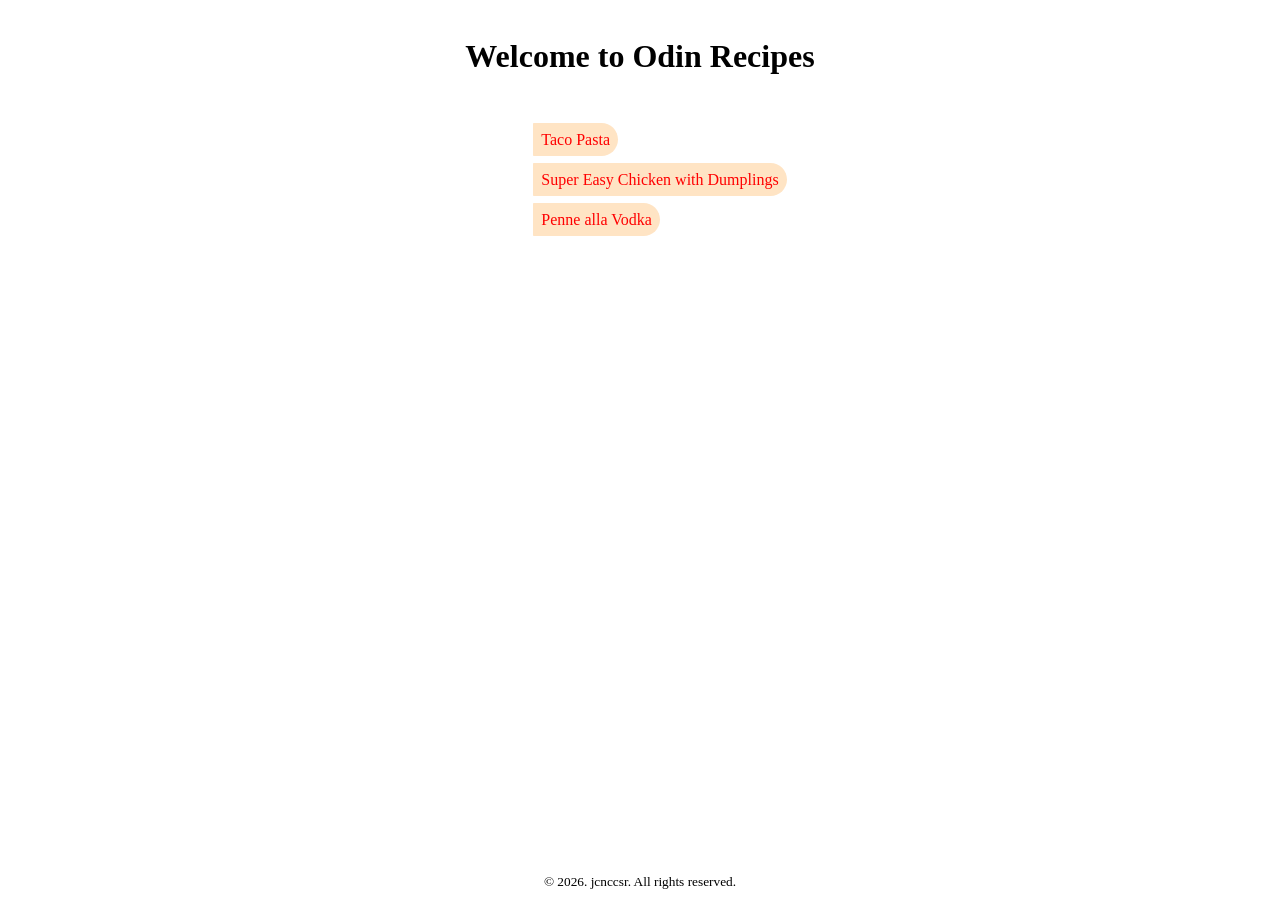
<file: index.html>
<!DOCTYPE html>
<html lang="en">
<head>
    <meta charset="UTF-8">
    <meta name="viewport" content="width=device-width, initial-scale=1.0">
    <title>Odin Recipes</title>
    <link rel="stylesheet" href="assets/css/style.css">
</head>
<body>
    <header>
        <h1>Welcome to Odin Recipes</h1>
    </header>
    <main>
        <ul class="menu">
            <li><a href="recipes/taco-pasta.html">Taco Pasta</a></li>
            <li><a href="recipes/super-easy-chicken-dumplings.html">Super Easy Chicken with Dumplings</a></li>
            <li><a href="recipes/penne-alla-vodka.html">Penne alla Vodka</a></li>
        </ul>
    </main>
    <footer>
        <p>&copy; 2026. jcnccsr. All rights reserved.</p>
    </footer>
</body>
</html>
</file>
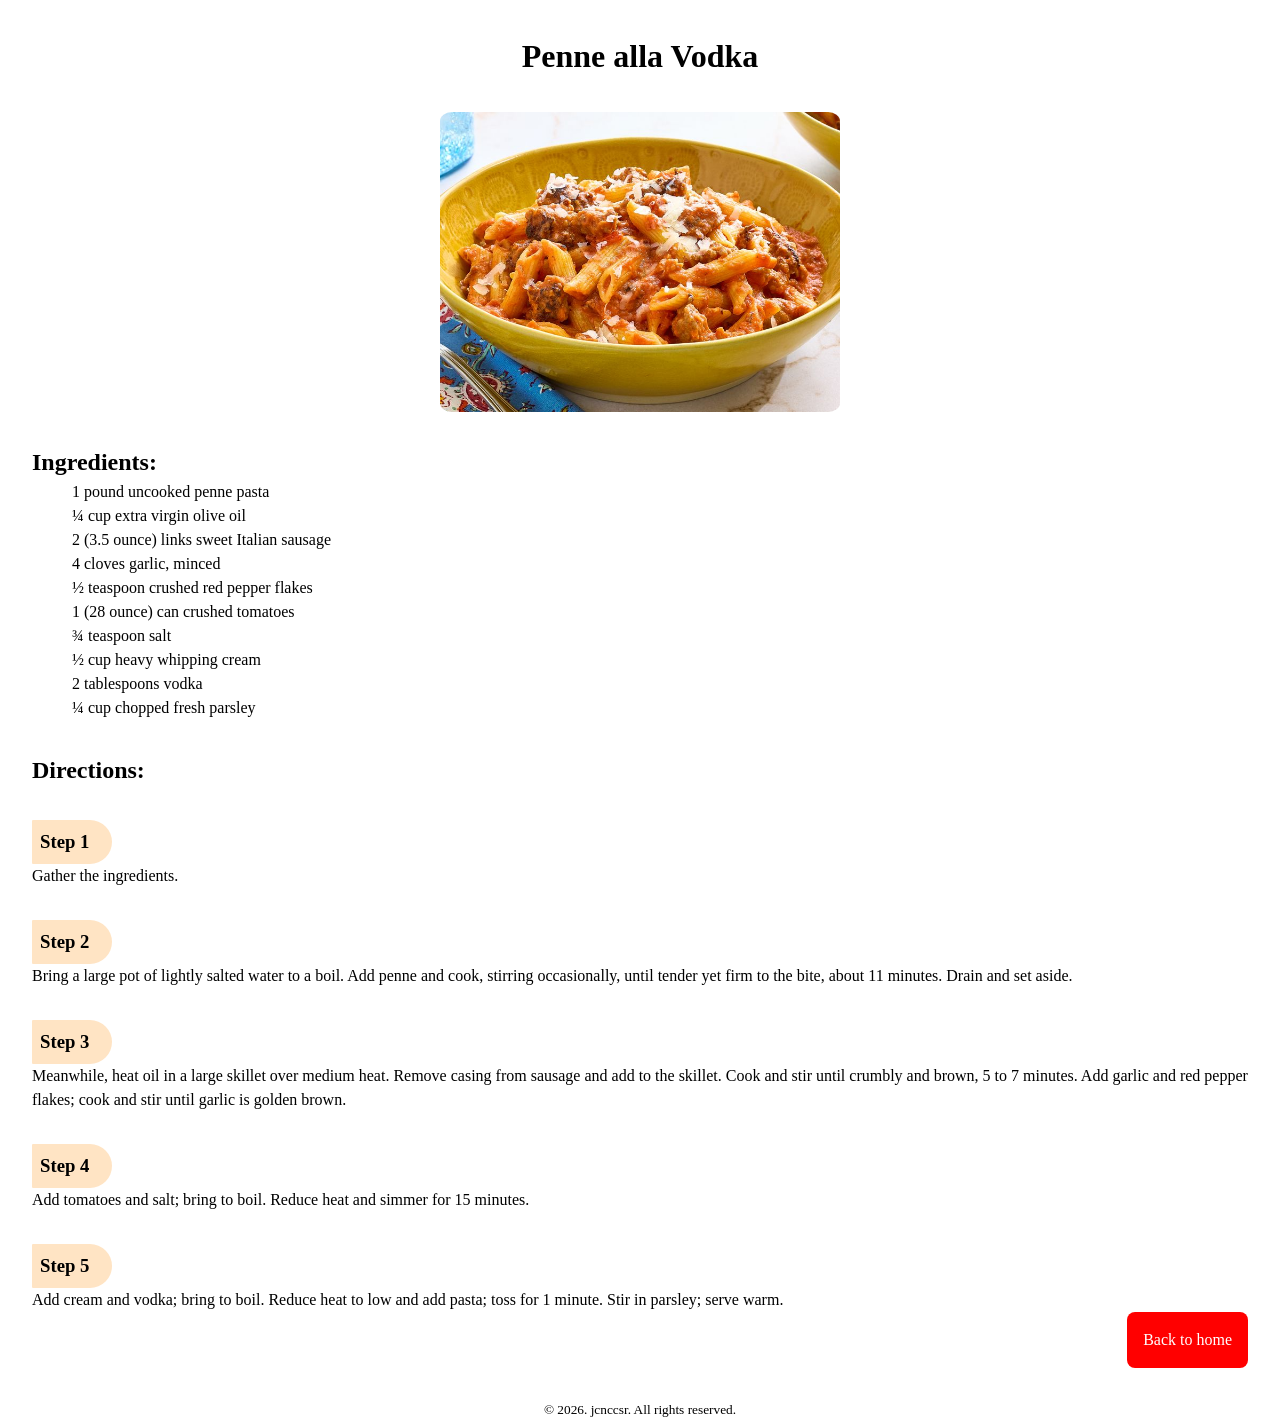
<file: recipes/penne-alla-vodka.html>
<!DOCTYPE html>
<html lang="en">
<head>
    <meta charset="UTF-8">
    <meta name="viewport" content="width=device-width, initial-scale=1.0">
    <title>Penne alla Vodka</title>
    <link rel="stylesheet" href="../assets/css/style.css">
</head>
<body>
    <header>
        <h1>Penne alla Vodka</h1>
    </header>
    <main>
        <img src="../assets/img/penne-alla-vodka.jpg" alt="Penne alla Vodka" width="400">

        <h2>Ingredients:</h2>
        <ul>
            <li>1 pound uncooked penne pasta</li>
            <li>¼ cup extra virgin olive oil</li>
            <li>2 (3.5 ounce) links sweet Italian sausage</li>
            <li>4 cloves garlic, minced</li>
            <li>½ teaspoon crushed red pepper flakes</li>
            <li>1 (28 ounce) can crushed tomatoes</li>
            <li>¾ teaspoon salt</li>
            <li>½ cup heavy whipping cream</li>
            <li>2 tablespoons vodka</li>
            <li>¼ cup chopped fresh parsley</li>
        </ul>
        <h2>Directions:</h2>
        <h3>Step 1</h3>
        <p>
            Gather the ingredients.
        </p>
        
        <h3>Step 2</h3>
        <p>
            Bring a large pot of lightly salted water to a boil. Add penne and cook, stirring occasionally, until tender yet firm to the bite, about 11 minutes. Drain and set aside. 
        </p>
        
        <h3>Step 3</h3>
        <p>
            Meanwhile, heat oil in a large skillet over medium heat. Remove casing from sausage and add to the skillet. Cook and stir until crumbly and brown, 5 to 7 minutes. Add garlic and red pepper flakes; cook and stir until garlic is golden brown. 
        </p>
        
        <h3>Step 4</h3>
        <p>
            Add tomatoes and salt; bring to boil. Reduce heat and simmer for 15 minutes. 
        </p>
        
        <h3>Step 5</h3>
        <p>
            Add cream and vodka; bring to boil. Reduce heat to low and add pasta; toss for 1 minute. Stir in parsley; serve warm. 
        </p>
        
        <a href="../index.html" class="button">
            Back to home
        </a>
    </main>
    <footer>
        <p>&copy; 2026. jcnccsr. All rights reserved.</p>
    </footer>
</body>
</html>
</file>
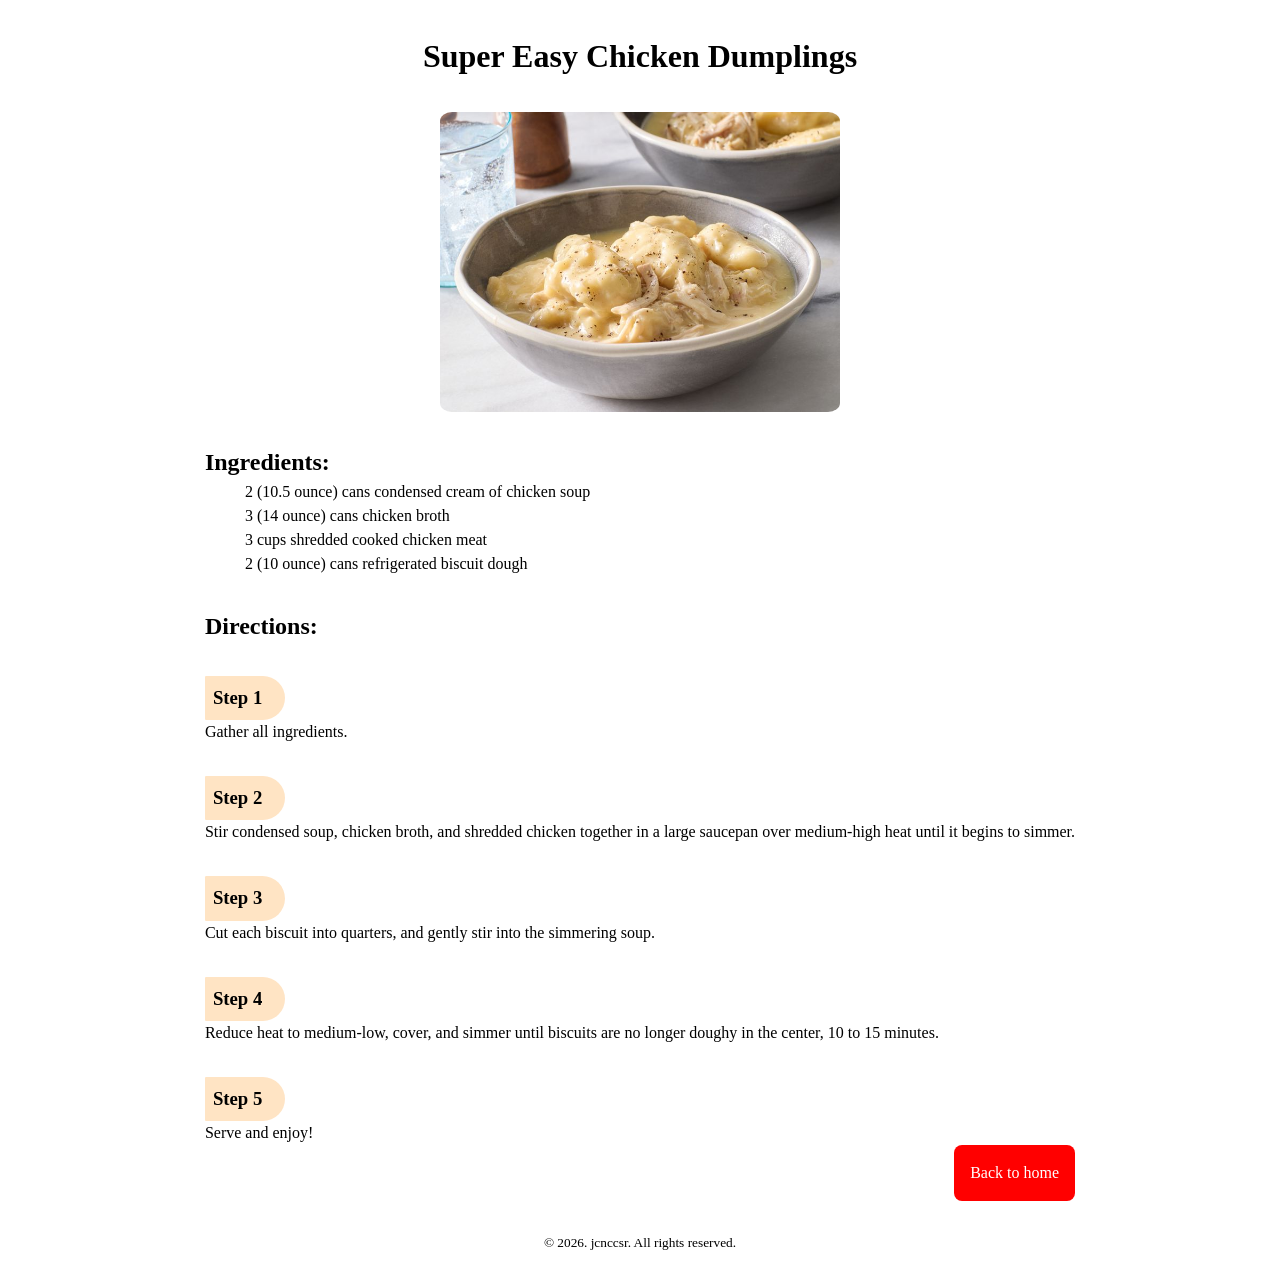
<file: recipes/super-easy-chicken-dumplings.html>
<!DOCTYPE html>
<html lang="en">
<head>
    <meta charset="UTF-8">
    <meta name="viewport" content="width=device-width, initial-scale=1.0">
    <title>Super Easy Chicken Dumplings</title>
    <link rel="stylesheet" href="../assets/css/style.css">
</head>
<body>
    <header>
        <h1>Super Easy Chicken Dumplings</h1>
    </header>
    <main>

        <img src="../assets/img/super-easy-chicken-dumplings.jpg" alt="Super Easy Chicken Dumplings" width="400">
        <h2>Ingredients:</h2>
        <ul>
            <li>2 (10.5 ounce) cans condensed cream of chicken soup</li>
            <li>3 (14 ounce) cans chicken broth</li>
            <li>3 cups shredded cooked chicken meat</li>
            <li>2 (10 ounce) cans refrigerated biscuit dough</li>
        </ul>
        <h2>Directions:</h2>
        <h3>Step 1</h3>
        <p>
            Gather all ingredients. 
        </p>
        
        <h3>Step 2</h3>
        <p>
            Stir condensed soup, chicken broth, and shredded chicken together in a large saucepan over medium-high heat until it begins to simmer. 
        </p>
        
        <h3>Step 3</h3>
        <p>
            Cut each biscuit into quarters, and gently stir into the simmering soup.
        </p>
        
        <h3>Step 4</h3>
        <p>
            Reduce heat to medium-low, cover, and simmer until biscuits are no longer doughy in the center, 10 to 15 minutes. 
        </p>
        
        <h3>Step 5</h3>
        <p>
            Serve and enjoy!
        </p>
        
        <a href="../index.html" class="button">
            Back to home
        </a>
    </main>
    <footer>
        <p>&copy; 2026. jcnccsr. All rights reserved.</p>
    </footer>
</body>
</html>
</file>
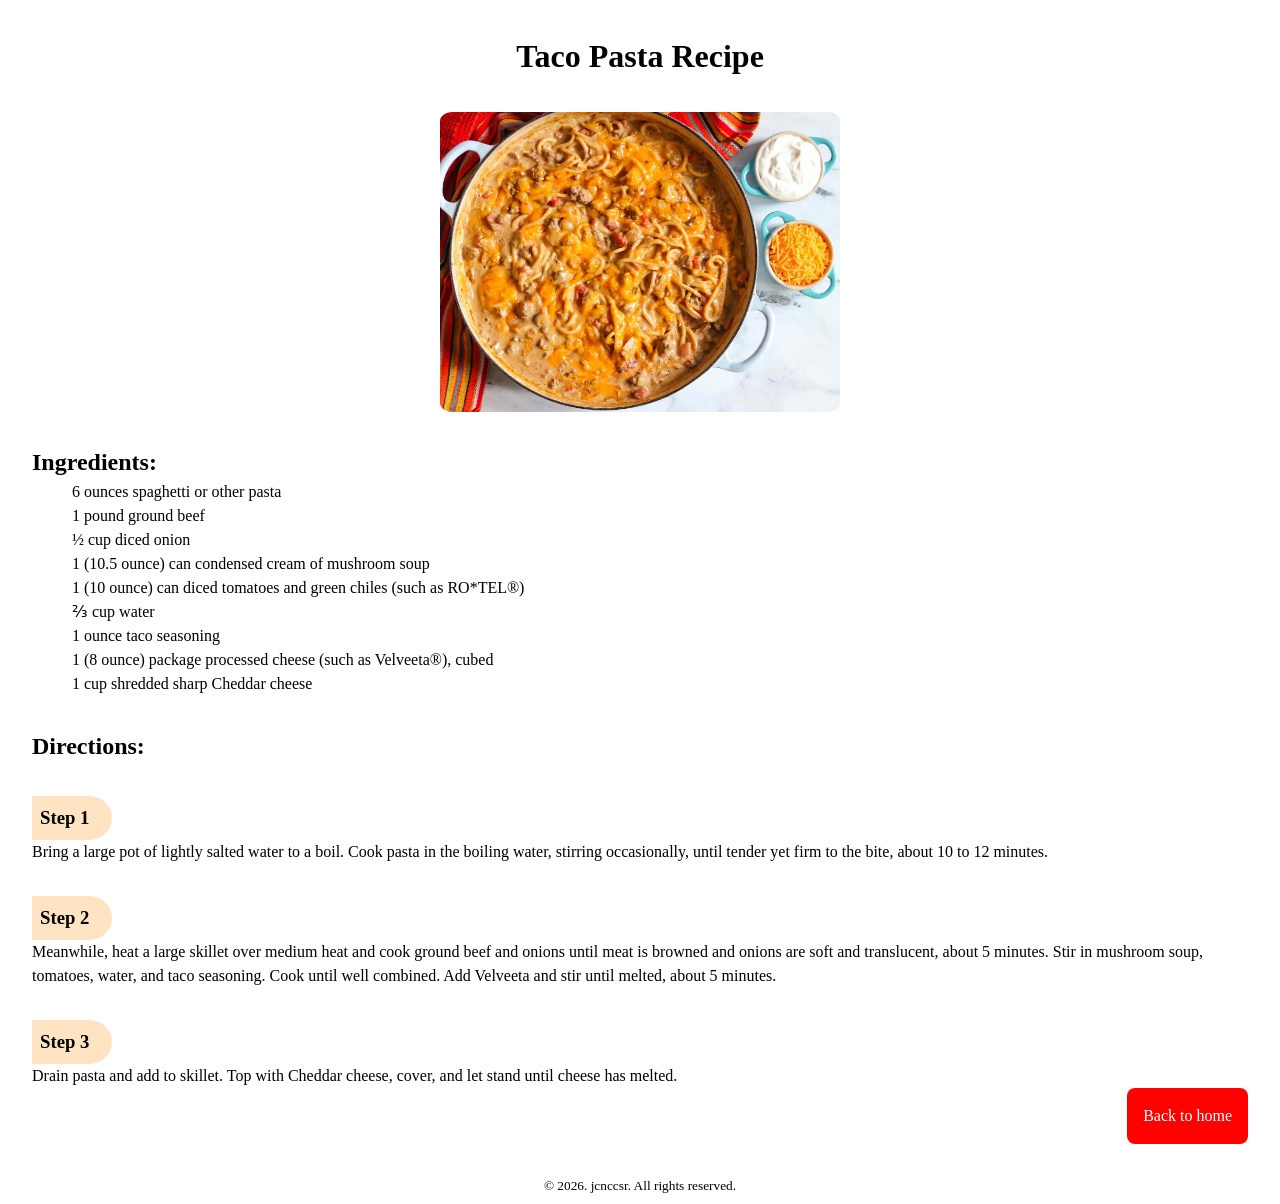
<file: recipes/taco-pasta.html>
<!DOCTYPE html>
<html lang="en">
<head>
    <meta charset="UTF-8">
    <meta name="viewport" content="width=device-width, initial-scale=1.0">
    <title>Taco Pasta Recipe</title>
    <link rel="stylesheet" href="../assets/css/style.css">
</head>
<body>
    <header>
        <h1>Taco Pasta Recipe</h1>
    </header>
    <main>
        <img src="../assets/img/taco-pasta.jpg" alt="Taco Pasta" width="400">
        
        <h2>Ingredients:</h2>
        <ul>
            <li>6 ounces spaghetti or other pasta</li>
            <li>1 pound ground beef</li>
            <li>½ cup diced onion</li>
            <li>1 (10.5 ounce) can condensed cream of mushroom soup</li>
            <li>1 (10 ounce) can diced tomatoes and green chiles (such as RO*TEL®)</li>
            <li>⅔ cup water</li>
            <li>1 ounce taco seasoning</li>
            <li>1 (8 ounce) package processed cheese (such as Velveeta®), cubed</li>
            <li>1 cup shredded sharp Cheddar cheese</li>
        </ul>
        <h2>Directions:</h2>
        <h3>Step 1</h3>
        <p>
            Bring a large pot of lightly salted water to a boil. Cook pasta in the boiling water, stirring occasionally, until tender yet firm to the bite, about 10 to 12 minutes.
        </p>
        
        <h3>Step 2</h3>
        <p>
            Meanwhile, heat a large skillet over medium heat and cook ground beef and onions until meat is browned and onions are soft and translucent, about 5 minutes. Stir in mushroom soup, tomatoes, water, and taco seasoning. Cook until well combined. Add Velveeta and stir until melted, about 5 minutes.
        </p>
        
        <h3>Step 3</h3>
        <p>
            Drain pasta and add to skillet. Top with Cheddar cheese, cover, and let stand until cheese has melted.
        </p>
        
        <a href="../index.html" class="button">
            Back to home
        </a>
    </main>
    <footer>
        <p>&copy; 2026. jcnccsr. All rights reserved.</p>
    </footer>
</body>
</html>
</file>
<file: assets/css/style.css>
/* CSS Reset */
*,
*::before,
*::after {
  box-sizing: border-box;
}

* {
  margin: 0;
}

body {
  min-height: 100vh;
  line-height: 1.5;
  -webkit-font-smoothing: antialiased;
}

img,
picture,
video,
canvas,
svg {
  display: block;
  max-width: 100%;
}

input,
button,
textarea,
select {
  font: inherit;
}

p,
h1,
h2,
h3,
h4,
h5,
h6 {
  overflow-wrap: break-word;
}

p {
  text-wrap: pretty;
}

h1,
h2,
h3,
h4,
h5,
h6 {
  text-wrap: balance;
}

@media (prefers-reduced-motion: reduce) {
  *,
  *::before,
  *::after {
    scroll-behavior: auto !important;
    animation-duration: 0.01ms !important;
    animation-iteration-count: 1 !important;
    transition-duration: 0.01ms !important;
  }
}

/* Styling */

body {
    display: flex;
    flex-direction: column;
    align-items: center;
}

main {
    padding: 0 2rem;
    flex: 1;
}

footer {
    font-size: smaller;
    margin: 2rem auto .5rem;
}

h1 {
    margin: 2rem auto;
}
h2, h3 {
    margin-top: 2rem;
}
h3 {
    width: 5rem;
    padding: .5rem;
    border-radius: .25rem 5rem 5rem .25rem;
    background-color: bisque;
}
ul li {
    list-style: none;
}

ul li a {
    background-color: bisque;
    padding: .5rem;
    border-radius: .25rem 5rem 5rem .25rem;
}

img {
    margin: 0 auto;
    border-radius: 3%;
}
img:hover, .button:hover {
    scale: .98;
}
.button {
    color: white;
    float: right;
    background-color: red;
    text-decoration: none;
    padding: 1rem;
    border-radius: .5rem;
}
.menu li {
    margin: 1rem;
}
.menu li a {
    color: red;
    text-decoration: none;
}
</file>
